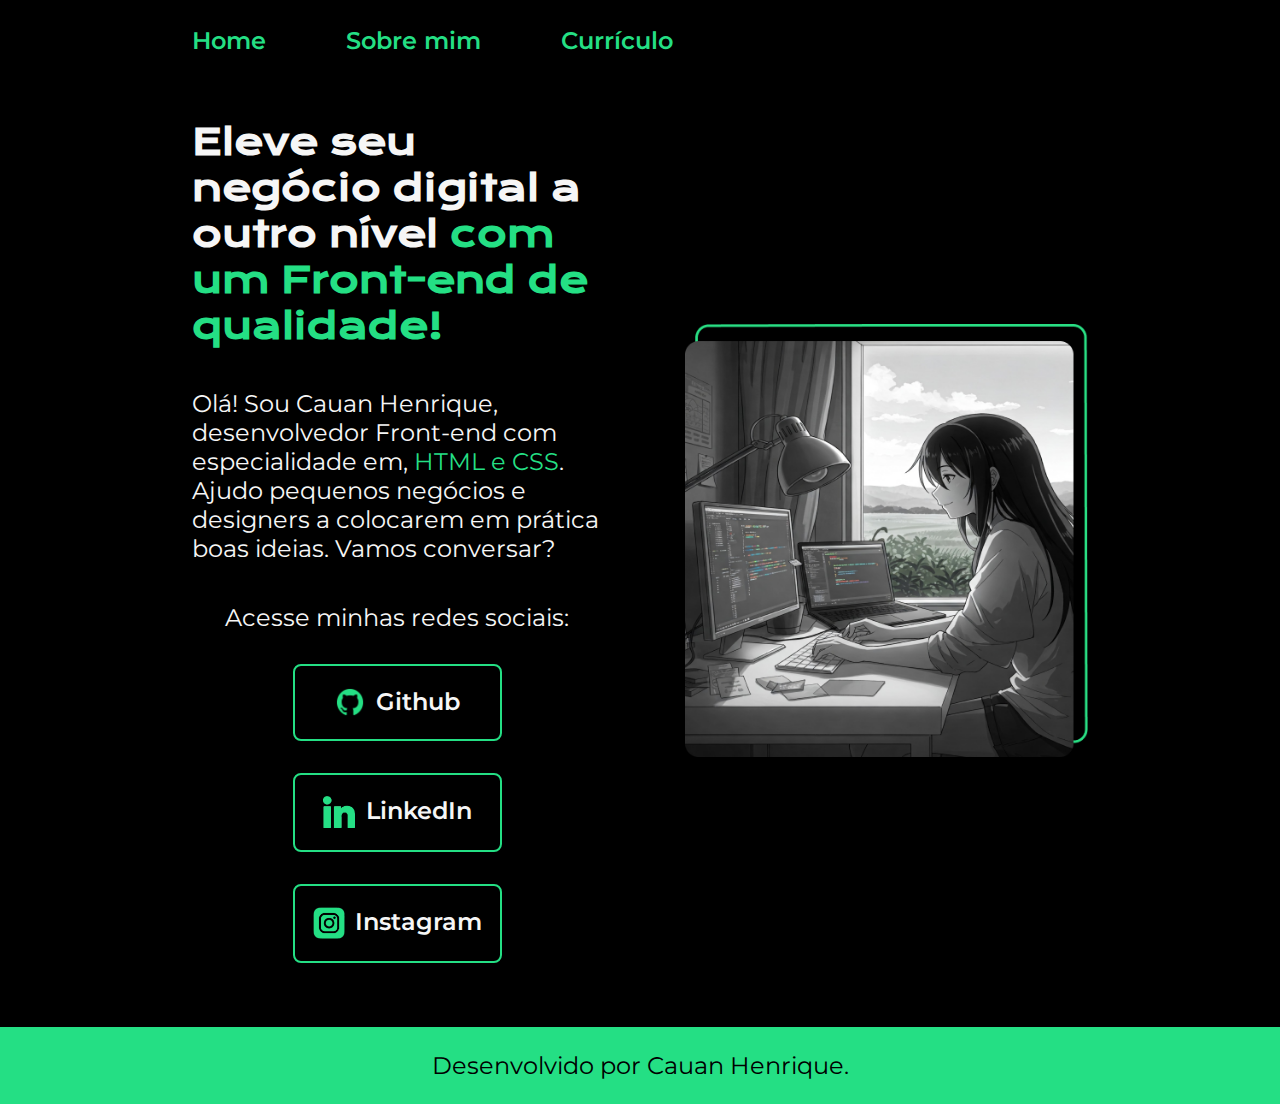
<file: index.html>
<!DOCTYPE html>
<html lang="pt-br">
<head>
    <meta charset="UTF-8">
    <meta http-equiv="X-UA-Compatible" content="IE-edge"> 
    <meta name="viewport" content="width=device-width, initial-scale=1.0">
    <title>Menu</title>
    <link rel="stylesheet" href="styles/style.css">
</head>

<body>
    <header class="cabecalho">
        <nav class="cabecalho__menu">
            <a class="cabecalho__menu__link" href="index.html">Home</a>
            <a class="cabecalho__menu__link" href="about.html">Sobre mim</a>
            <a class="cabecalho__menu__link" href="curriculo.html">Currículo</a>
        </nav>
    </header>

    <main class="apresentacao">
        <section class="apresentacao__conteudo">
            <h1 class="apresentacao__conteudo__titulo">Eleve seu negócio digital a outro nível <strong class="titulo_destaque">com um Front-end de qualidade!</strong>
            </h1>
            <p class="apresentacao__conteudo__texto">Olá! Sou Cauan Henrique, desenvolvedor 
            Front-end com especialidade em, <span class="paragrafo_destaque">HTML e CSS</span>. Ajudo pequenos negócios e designers a 
            colocarem em prática boas ideias. Vamos conversar?</p>
            <div class="apresentacao__links">
                <h2 class="apresentacao__links__subtitulo">Acesse minhas redes sociais:</h2>

                <a class="apresentacao__links__github" href="https://github.com/Cauan77"> 
                    <img class="assets/apresentacao__links__imagem" src="./assets/Logo Github.png" alt="Logo do Github" width="30" height="30">
                    Github
                </a>               
                <a class="apresentacao__links__linkedin" href="https://www.linkedin.com/in/cauan-henrique/">
                    <img class="apresentacao__links__imagem" src="./assets/Adobe Express - file (1).png" alt="Logo do LinkedIn">
                    LinkedIn
                </a>
                <a class="apresentacao__links__instagram" href="https://www.instagram.com/merc_i_stone/">
                    <img class="apresentacao__links__imagem" src="./assets/OIP-removebg-preview3-removebg-preview.png" alt="Logo do Instagram">
                    Instagram
                </a>
            </div>
        </section>    
            <img class="apresentacao__imagem" src="./assets/Imagem.png" alt="Foto de uma mulher programando (estilo anime)">
        
    </main>

    <footer class="rodape">
    <p>Desenvolvido por Cauan Henrique.</p>
    </footer>
</body>

</html>
</file>
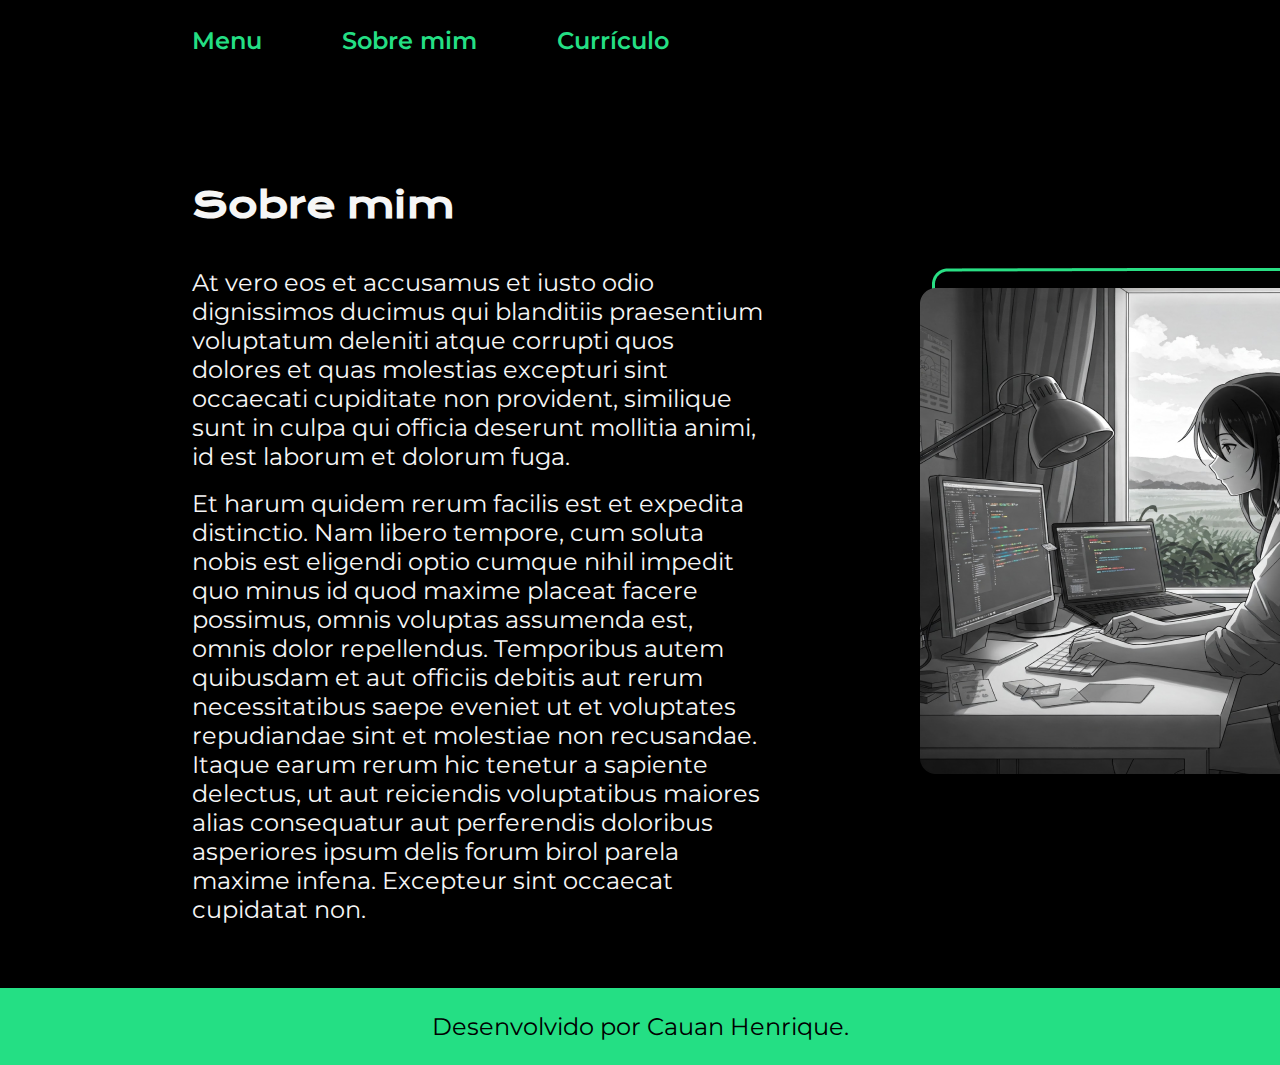
<file: about.html>
<!DOCTYPE html>
<html lang="pt-br">
<head>
    <meta charset="UTF-8">
    <meta http-equiv="X-UA-Compatible" content="IE-edge">
    <meta name="viewport" content="width=device-width, initial-scale=1.0">
    <title>Sobre mim</title>
    <link rel="stylesheet" href="styles/style.css">
</head>
<body>
    <header class="cabecalho">
        <nav class="cabecalho__menu">
            <a class="cabecalho__menu__link" href="index.html">Menu</a>
            <a class="cabecalho__menu__link" href="about.html">Sobre mim</a>
            <a class="cabecalho__menu__link" href="curriculo.html">Currículo</a>
        </nav>
    </header>

    <main class="apresentacao">
        <section class="apresentacao__about">
            <h1 class="apresentacao__about__titulo">Sobre mim</strong></h1>
            <p class="apresentacao__conteudo__about">
                At vero eos et accusamus et iusto odio dignissimos ducimus qui blanditiis praesentium voluptatum deleniti atque corrupti quos dolores et quas molestias excepturi sint occaecati cupiditate non provident, similique sunt in culpa qui officia deserunt mollitia animi, id est laborum et dolorum fuga.
            </p> <br>
            <p class="apresentacao__conteudo__about"> 
                Et harum quidem rerum facilis est et expedita distinctio. Nam libero tempore, cum soluta nobis est eligendi optio cumque nihil impedit quo minus id quod maxime placeat facere possimus, omnis voluptas assumenda est, omnis dolor repellendus. Temporibus autem quibusdam et aut officiis debitis aut rerum necessitatibus saepe eveniet ut et voluptates repudiandae sint et molestiae non recusandae. Itaque earum rerum hic tenetur a sapiente delectus, ut aut reiciendis voluptatibus maiores alias consequatur aut perferendis doloribus asperiores ipsum delis forum birol parela maxime infena. Excepteur sint occaecat cupidatat non. 
            </p>
        </section>    
            <img class="imagem__principal" src="./assets/Imagem.png" alt="Foto de uma mulher programando (estilo anime)">
        
    </main>
        
    <footer class="rodape">
        Desenvolvido por Cauan Henrique.
    </footer>
    
</body>
</html>
</file>
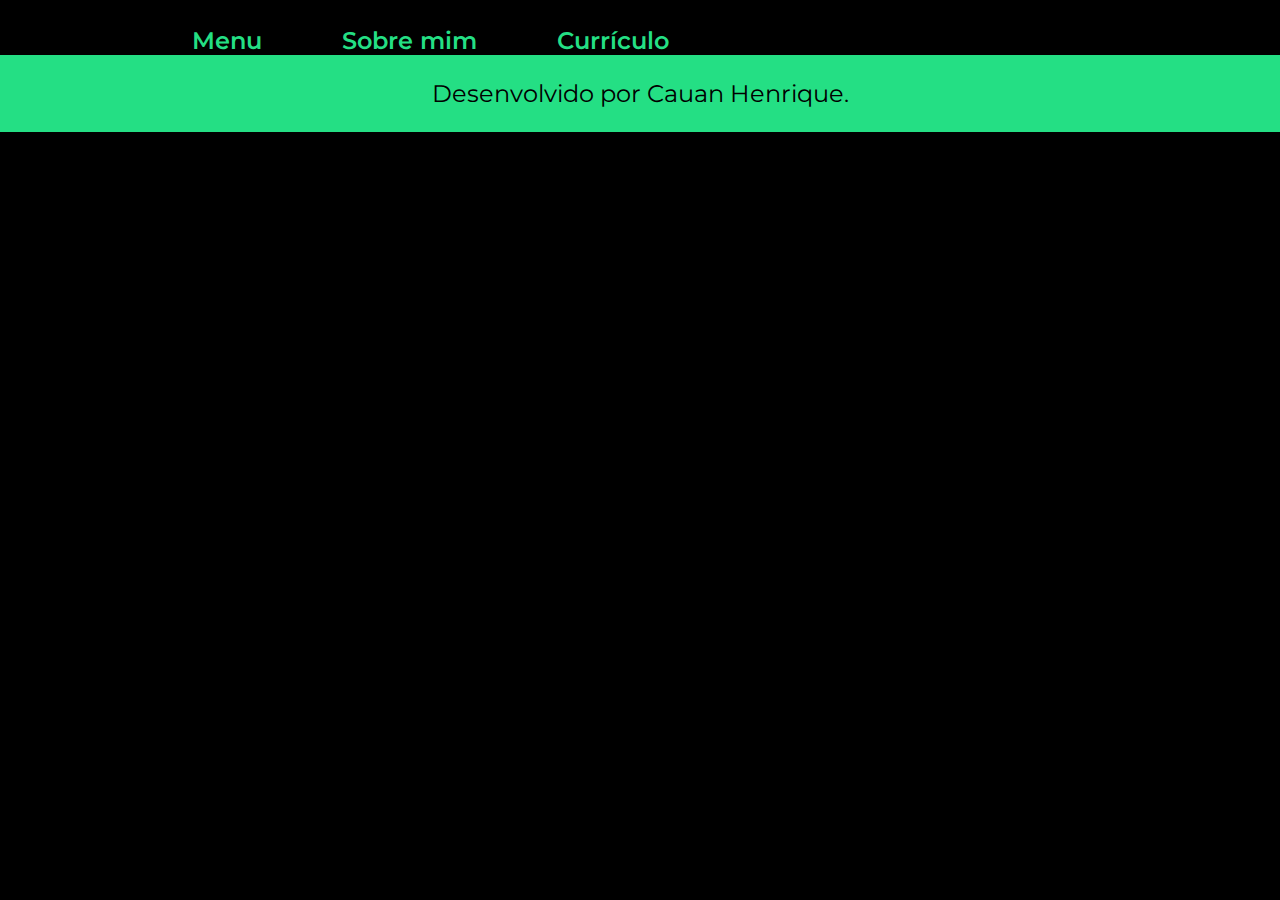
<file: curriculo.html>
<!DOCTYPE html>
<html lang="pt-br">
<head>
    <meta charset="UTF-8">
    <meta http-equiv="X-UA-Compatible" content="IE-edge">
    <meta name="viewport" content="width=device-width, initial-scale=1.0">
    <link rel="stylesheet" href="styles/style.css">
    <title>Meu Currículo</title>
</head>
<body>
    <header class="cabecalho">
        <nav class="cabecalho__menu">
            <a class="cabecalho__menu__link" href="index.html">Menu</a>
            <a class="cabecalho__menu__link" href="about.html">Sobre mim</a>
            <a class="cabecalho__menu__link" href="curriculo.html">Currículo</a>
        </nav>
    </header>

    <main>

    </main>

    <footer class="rodape">Desenvolvido por Cauan Henrique.
        
    </footer>
</body>
</html>
</file>
<file: styles/style.css>
@import url('https://fonts.googleapis.com/css2?family=Krona+One&family=Montserrat:ital,wght@0,100..900;1,100..900&display=swap');

:root {
    --cor-primaria: black;
    --cor-secundaria: #f6f6f6;
    --cor-terciaria: #24df84;
    --cor-hover: #272727;

    --fonte-primaria: "Krona One", sans-serif;
    --fonte-secundaria: "Montserrat", sans-serif;
}

*{
    margin: 0;
    padding: 0;
}

body {
    box-sizing: border-box;
    background-color: var(--cor-primaria);
    color: var(--cor-secundaria);
}

.cabecalho {
    padding: 2% 0% 0% 15%;
}

.cabecalho__menu {
    display: flex;
    gap: 80px; 
}

.cabecalho__menu__link {
    font-family: var(--fonte-secundaria);
    font-size: 1.5rem;
    font-weight: 600;
    color:var(--cor-terciaria);
    text-decoration: none;
}

.apresentacao {
    padding: 5% 15%;
    display: flex;
    align-items:center;
    justify-content: space-between;
    gap: 82px;
}
.apresentacao__conteudo {
    width: 50%;
    display: flex;
    flex-direction: column;
    gap: 40px;
}

.apresentacao__conteudo__titulo {
    font-size: 2.25rem;
    font-family:var(--fonte-primaria);
}

.titulo_destaque {
    color:var(--cor-terciaria);  
}

.paragrafo_destaque {
    color:var(--cor-terciaria);  
}


.apresentacao__conteudo__texto {
    font-size: 1.5rem;
    font-family:var(--fonte-secundaria);
}

.apresentacao__links {
    display: flex;
    flex-direction: column;
    justify-content: space-between;
    align-items: center;
    gap: 32px;
}

.apresentacao__links__subtitulo {
    font-family:var(--fonte-secundaria);
    font-weight: 400;
    font-size: 1.5rem;
}

.apresentacao__links__github {
    display: flex;
    justify-content:center;
    gap: 5%;
    border: 2px solid var(--cor-terciaria);
    width: 50%;
    text-align: center;
    border-radius: 8px;
    font-size: 1.5rem;
    font-weight: 600;
    padding: 21.5px 0;
    text-decoration: none;
    color:var(--cor-secundaria);
    font-family:var(--fonte-secundaria);
}

.apresentacao__links__linkedin {
    display: flex;
    justify-content:center;
    gap: 5%;
    border: 2px solid var(--cor-terciaria);
    width: 50%;
    text-align: center;
    border-radius: 8px;
    font-size: 1.5rem;
    font-weight: 600;
    padding: 21.5px 0;
    text-decoration: none;
    color:var(--cor-secundaria);
    font-family:var(--fonte-secundaria);
}

.apresentacao__links__instagram {
    display: flex;
    justify-content:center;
    gap: 5%;
    border: 2px solid var(--cor-terciaria);
    width: 50%;
    text-align: center;
    border-radius: 8px;
    font-size: 1.5rem;
    font-weight: 600;
    padding: 21.5px 0;
    text-decoration: none;
    color:var(--cor-secundaria);
    font-family:var(--fonte-secundaria);
}

.apresentacao__links__link__github:hover {
    background-color: var(--cor-hover);
}

.apresentacao__links__link__linkedin:hover {
    background-color: var(--cor-hover);
}

.apresentacao__links__link__instagram:hover {
    background-color: var(--cor-hover);
}

.apresentacao__links__imagem {
    width: 32px;
    height: 32px;
}

.apresentacao__imagem {
    width: 45%;
}

.rodape {
    padding: 1.5rem;
    background-color: var(--cor-terciaria);
    text-align: center;
    color: var(--cor-primaria);
    font-size: 1.5rem;
    font-weight: 400;
    font-family:var(--fonte-secundaria);
}

.apresentacao__about {
    padding-right: 8%;
}

.apresentacao__about__titulo {
    font-size: 2.25rem;
    font-family: var(--fonte-primaria);
    color:var(--cor-secundaria);
    color:var(--cor-secundaria);
    padding: 11% 0 7% 0;
}

.apresentacao__conteudo__about {
    display: flex;
    justify-content: center;
    align-items: center;
    font-family:var(--fonte-secundaria);
    font-size: 1.5rem;
    color: var(--cor-secundaria);
    width: 574px;
}

@media (max-width: 1200px) {
    .cabecalho {
        padding: 0%;
        display: flex;
        justify-content: space-around;
    }

    .apresentacao {
        padding: 5%;
        flex-direction: column-reverse;
    }

    .apresentacao__conteudo {
        width: auto;
    }
}
</file>
